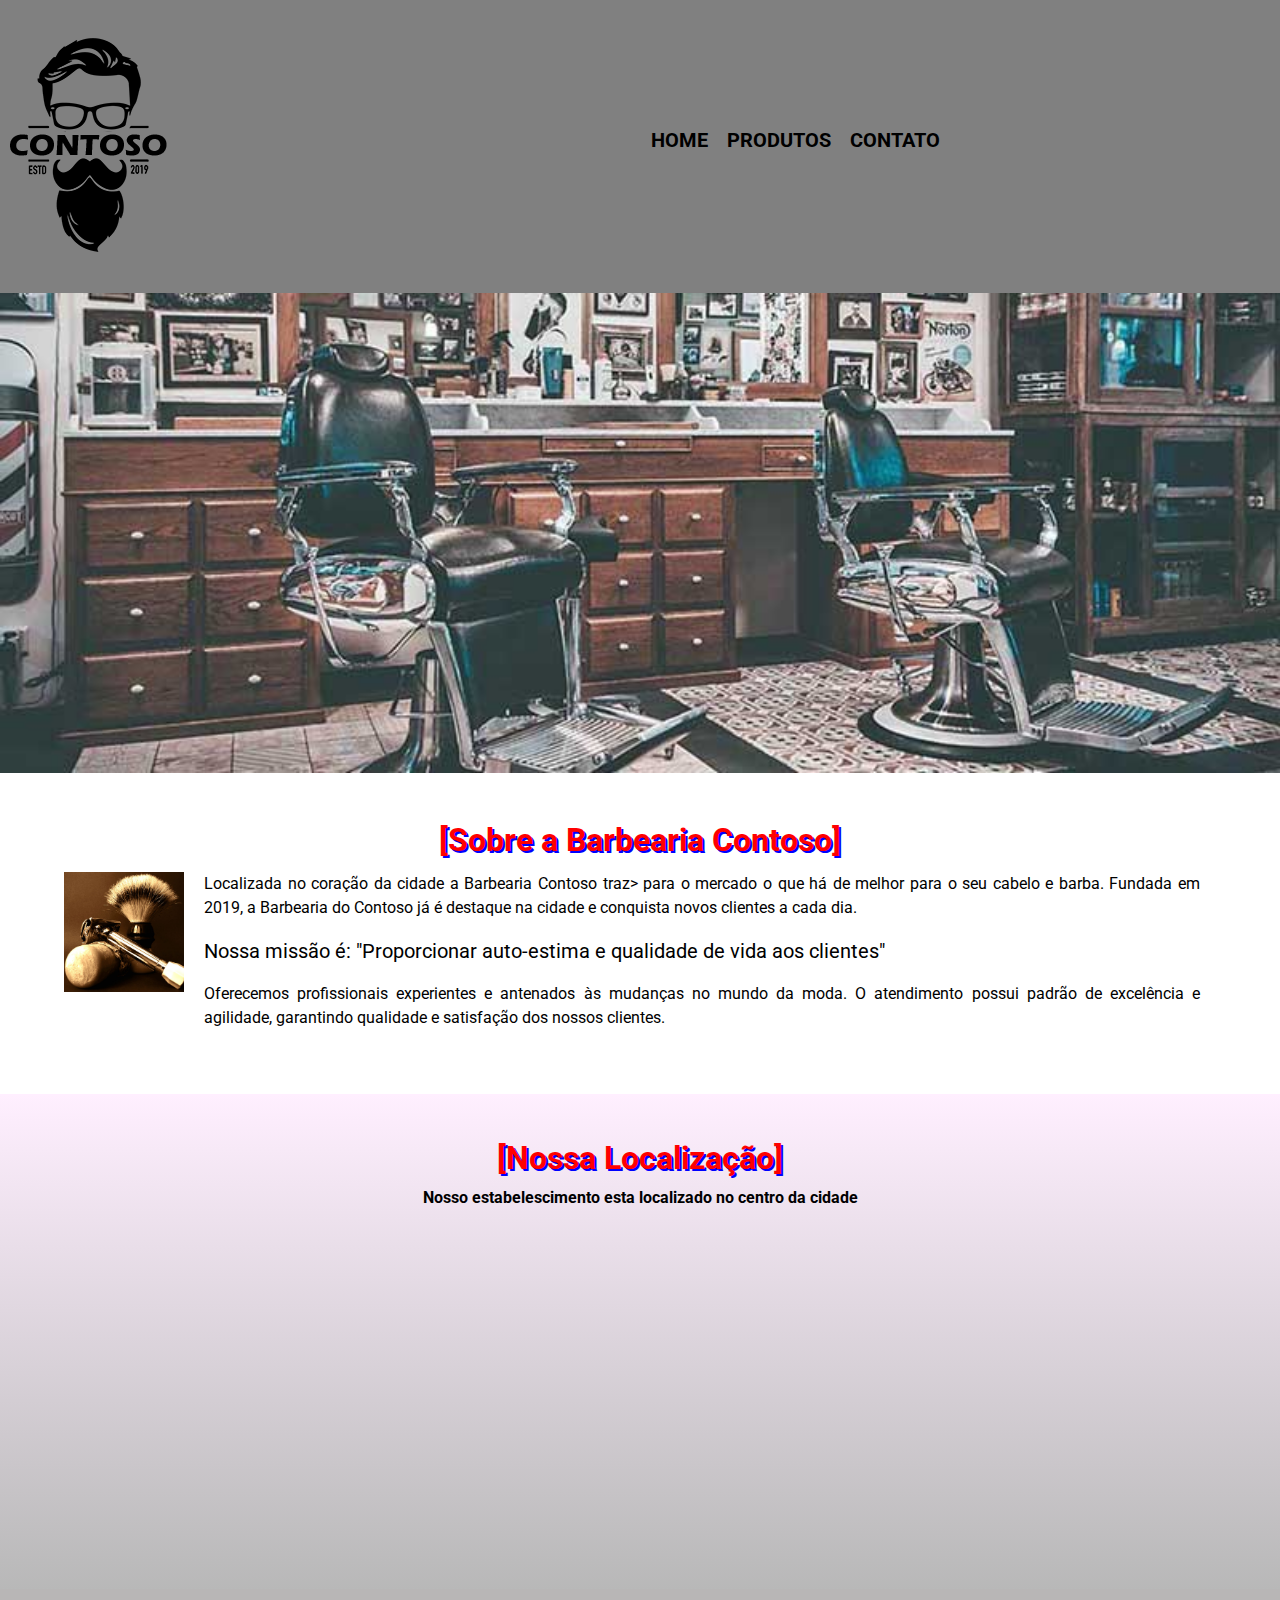
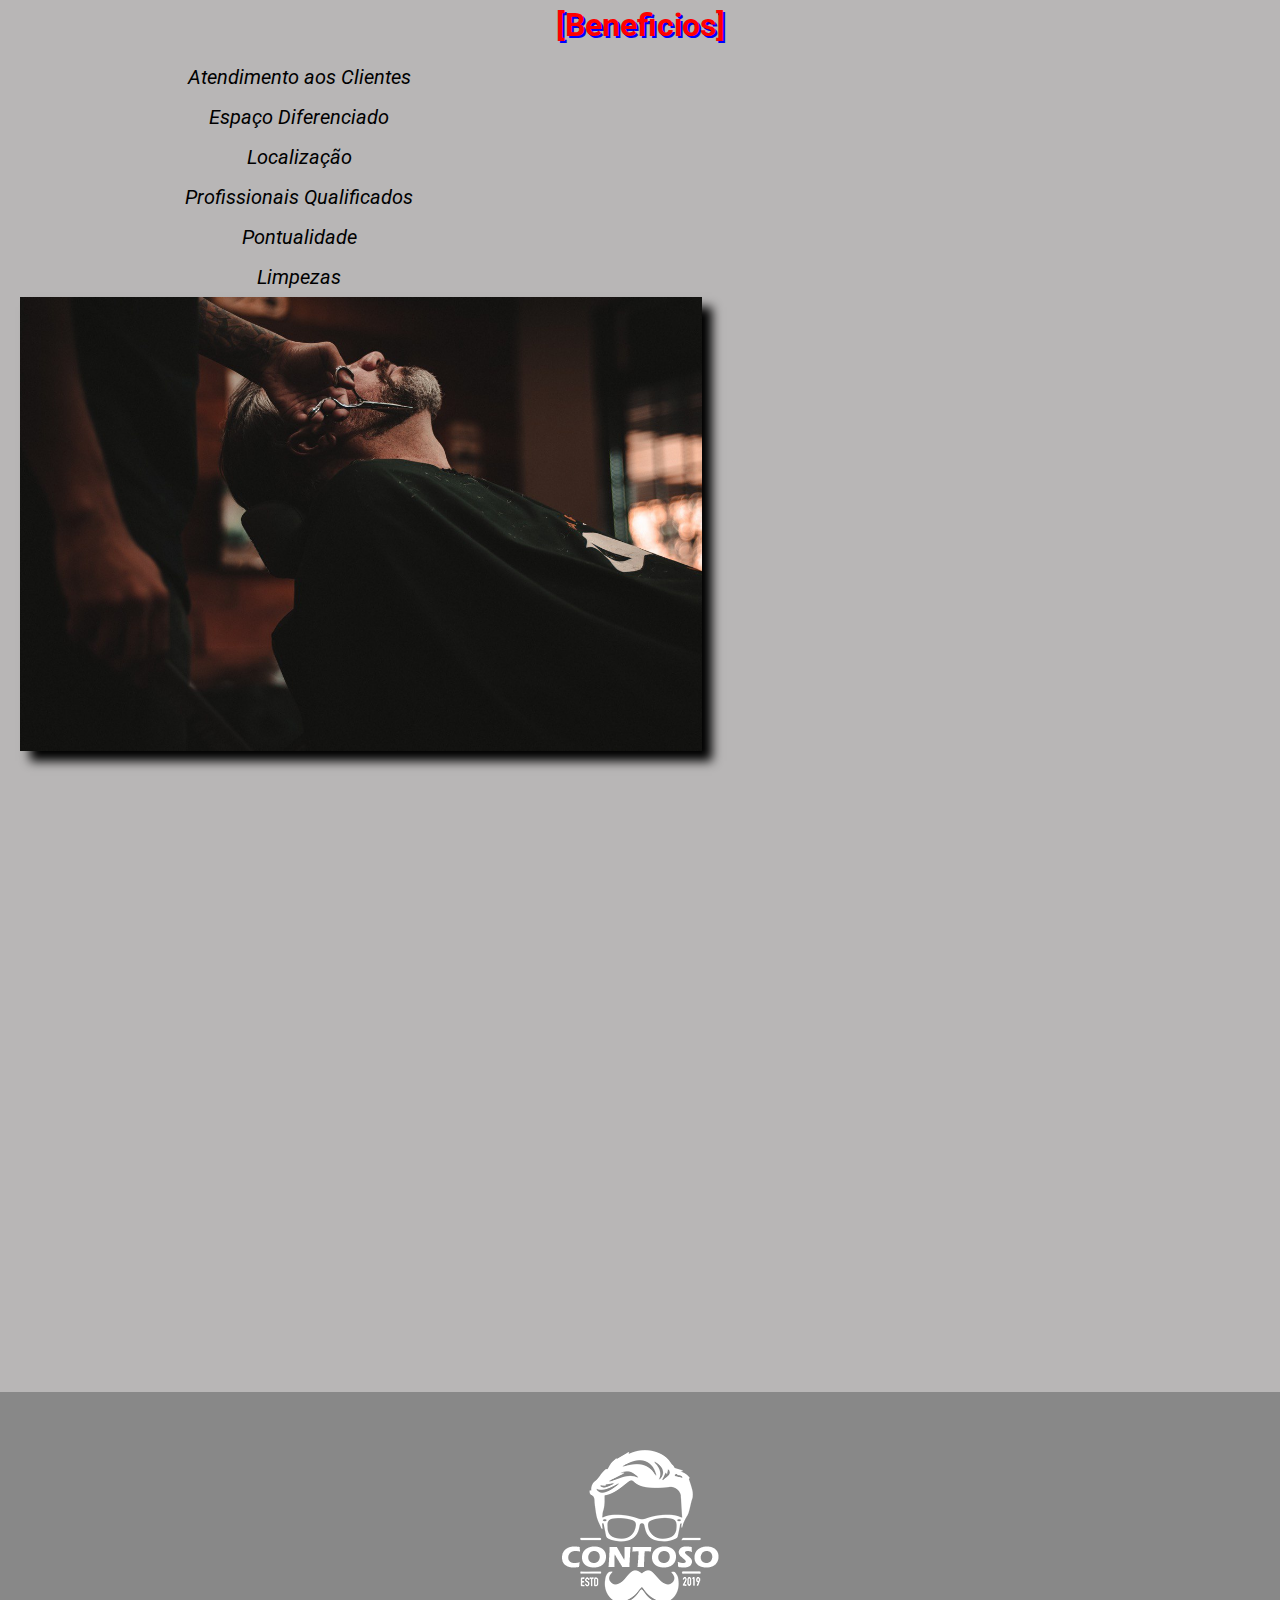
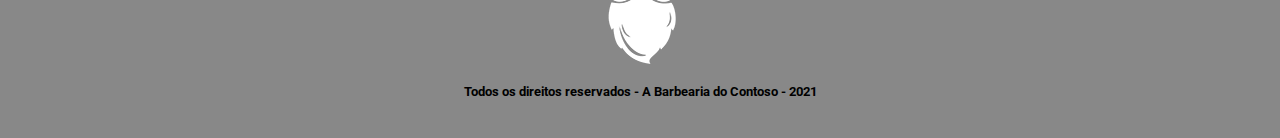
<file: barbearia/index.html>
<!DOCTYPE html>
<html lang="pt-br">
  <head>
    <meta charset="UTF-8" />
    <meta http-equiv="X-UA-Compatible" content="IE=edge" />
    <meta name="viewport" content="width=device-width, initial-scale=1.0" />
    <link rel="stylesheet" href="css/reset.css" />
    <link rel="stylesheet" href="css/index.css" />
    <link rel="shortcut icon" href="img/favicon.ico" type="image/x-icon" />
    <link rel="preconnect" href="https://fonts.googleapis.com" />
    <link rel="preconnect" href="https://fonts.gstatic.com" crossorigin />
    <link
      href="https://fonts.googleapis.com/css2?family=Roboto:wght@100&display=swap"
      rel="stylesheet"
    />
    <title>Barbearia Contoso - Since 2019</title>
  </head>

  <body>
    <header>
      <div class="caixa">
        <h1><img src="img/logo.png" alt="" /></h1>
        <nav>
          <ul>
            <li><a href="index.html">Home</a></li>
            <li><a href="produtos.html">Produtos</a></li>
            <li><a href="contato.html">Contato</a></li>
          </ul>
        </nav>
      </div>
    </header>
    <img class="baner" src="img/banner.jpg" alt="" />

    <main>
      <section class="principal">
        <h2 class="titulo-principal">Sobre a Barbearia Contoso</h2>
        <img class="utensilios" src="img/utensilios.jpg" alt="" />

        <p>
          Localizada no coração da cidade a Barbearia
          <strong> Contoso traz</strong>> para o mercado o que há de melhor para
          o seu cabelo e barba. Fundada em 2019, a Barbearia do Contoso já é
          destaque na cidade e conquista novos clientes a cada dia.
        </p>

        <p id="missao">
          Nossa missão é: "Proporcionar auto-estima e qualidade de vida aos
          clientes"
        </p>
        <p>
          Oferecemos profissionais experientes e antenados às mudanças no mundo
          da moda. O atendimento possui padrão de excelência e agilidade,
          garantindo qualidade e satisfação dos nossos clientes.
        </p>
      </section>

      <section class="mapa">
        <h2 class="titulo-principal">Nossa Localização</h2>
        <p>Nosso estabelescimento esta localizado no centro da cidade</p>

        <div class="mapa-conteudo">
          <iframe
            src="https://www.google.com/maps/embed?pb=!1m14!1m12!1m3!1d881.7381628318807!2d-54.483946496138664!3d-27.872724799190827!2m3!1f0!2f0!3f0!3m2!1i1024!2i768!4f13.1!5e0!3m2!1sen!2sbr!4v1626303912261!5m2!1sen!2sbr"
            width="100%"
            height="300"
            style="border: 0"
            allowfullscreen=""
            loading="lazy"
          ></iframe>
        </div>
      </section>

      <section class="beneficios">
        <h2 class="titulo-principal">Beneficios</h2>
        <div class="conteudos-beneficios">
          <ul class="lista-beneficios">
            <li>Atendimento aos Clientes</li>
            <li>Espaço Diferenciado</li>
            <li>Localização</li>
            <li>Profissionais Qualificados</li>
            <li>Pontualidade</li>
            <li>Limpezas</li>
          </ul>
          <img src="img/beneficios.jpg" class="img-beneficios" alt="" />
        </div>

        <div class="video">
          <iframe
            width="100%"
            height="415"
            src="https://www.youtube.com/embed/wcVVXUV0YUY?controls=0"
            title="YouTube video player"
            frameborder="0"
            allow="accelerometer; autoplay; clipboard-write; encrypted-media; gyroscope; picture-in-picture"
            allowfullscreen
          ></iframe>
        </div>
      </section>
    </main>

    <footer>
      <img src="img/logo-branco.png" alt="" />
      <p class="copy">
        Todos os direitos reservados - A Barbearia do Contoso - 2021
      </p>
    </footer>
  </body>
</html>
</file>
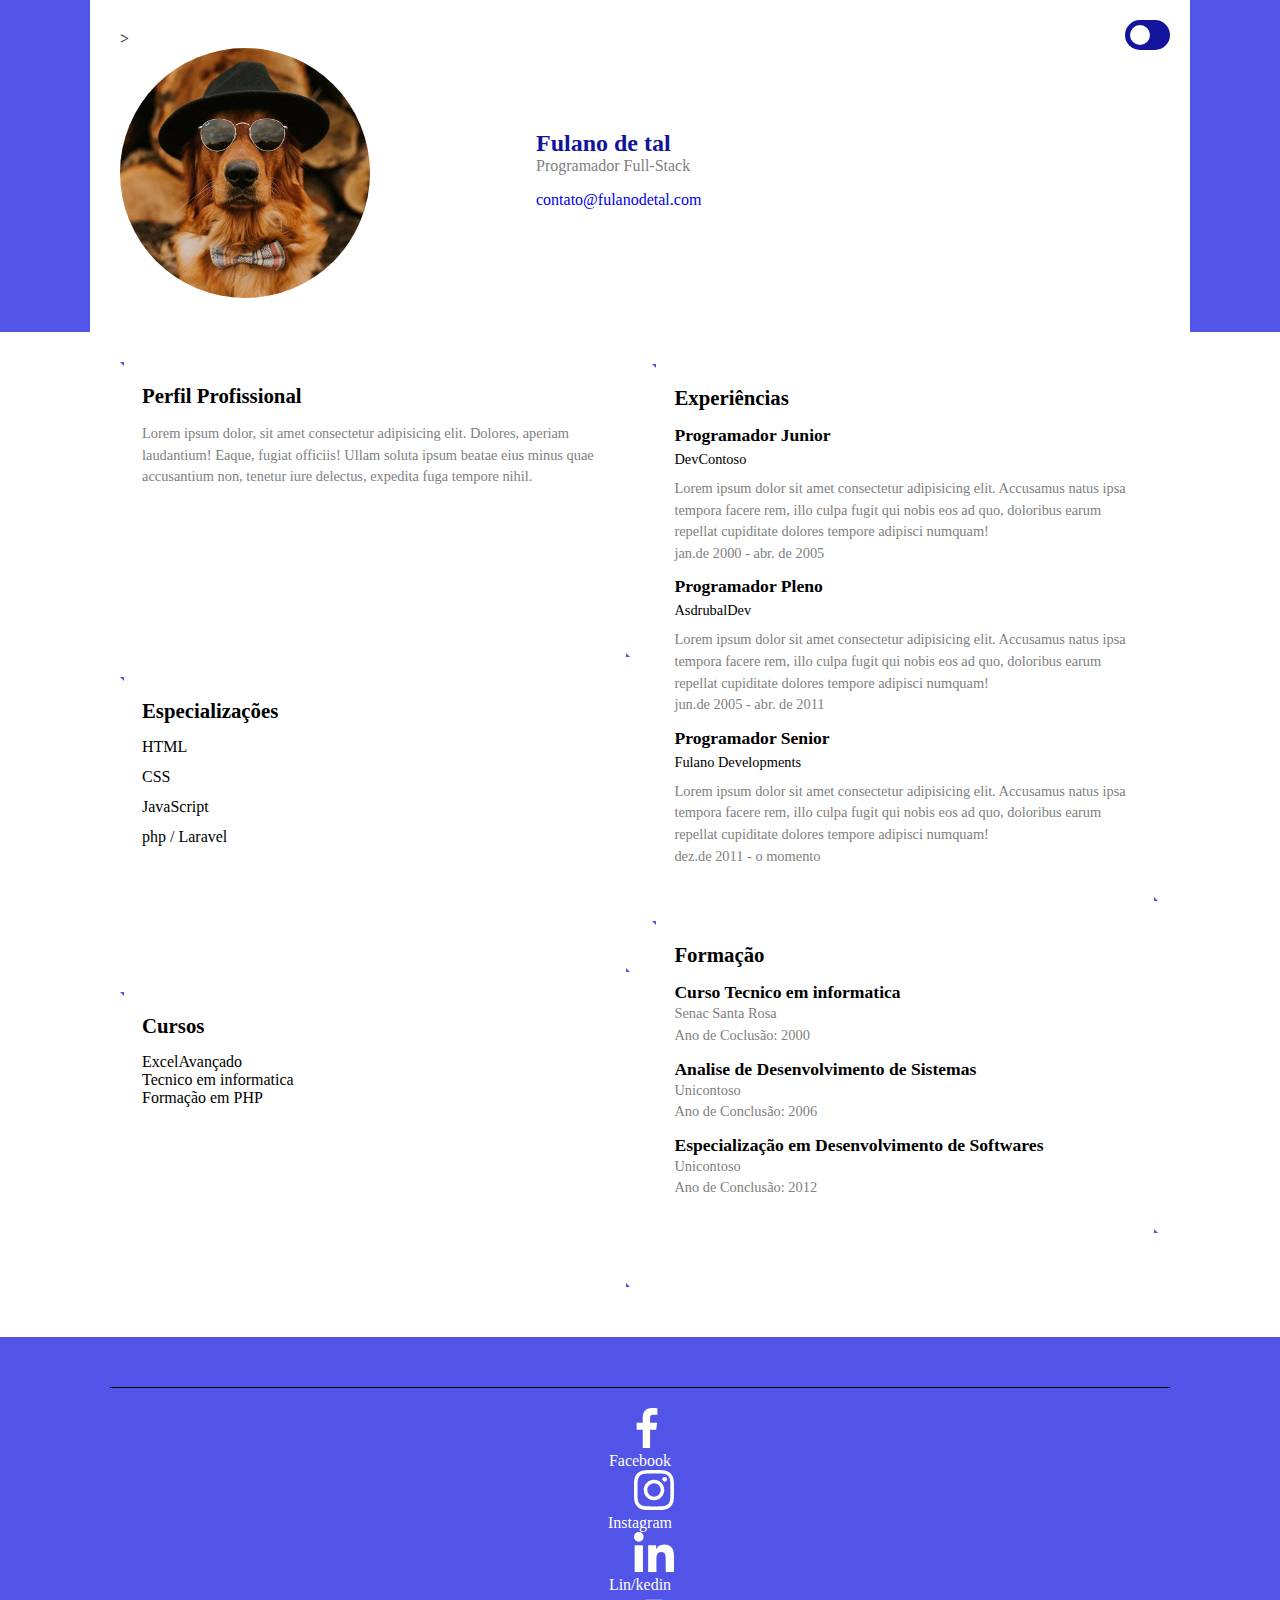
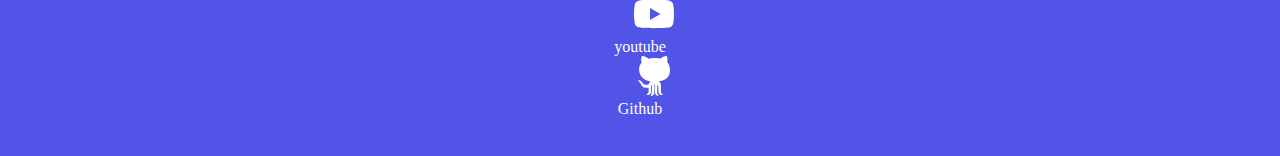
<file: curriculo-html-css/index.html>
<!DOCTYPE html>
<html lang="en">
<head>
    <meta charset="UTF-8">
    <meta http-equiv="X-UA-Compatible" content="IE=edge">
    <meta name="viewport" content="width=device-width, initial-scale=1.0">
    <link rel="stylesheet" href="css/stile.css">
    <title>Portifólio</title>
</head>
<body>
    <input type="checkbox" id="ativar-dark" class="ativar-dark">
    <div class="dark-mode">
    <!--Cabeçalho-->
    <header> 
        <div class="container">
            ><label for="ativar-dark">
                <span></span>
            </label>
            <div class="linha">
                <div class="coluna coluna-esquerda">
              <figure>
                 <img src="img/f0D3cTZj_400x400.jpg" alt="fulano de tal">
                 <figcaption class="hidden">Fulano de tal</figcaption>
              </figure>
              </div>
              <div class="coluna coluna-direita">
              <h1>Fulano de tal</h1>
              <p>Programador Full-Stack</p>
              <ul>
                  <li>
                      <a href="mailto:contato@fulanodetal.com">contato@fulanodetal.com</a>
                 </li>

              </ul>
            </div>
        </div>
        </div>
    </header>
    <!--corpo da pagina-->
    <main>
        <div class="container">
          <div class="linha">
              <!--DADOS DO LADO ESQUERDO DA PAGINA -->
              <div class="coluna coluna-esquerda">
            <section>
                <span class="topo-direita"></span>
                <h2>Perfil Profissional</h2>

                <p>Lorem ipsum dolor, sit amet consectetur adipisicing elit. Dolores, aperiam laudantium! Eaque, fugiat officiis! Ullam soluta ipsum beatae eius minus quae accusantium non, tenetur iure delectus, expedita fuga tempore nihil.</p>
                <span class="baixo-esquerda"></span>
            </section>
            <section>
                <span class="topo-direita"></span>
                <h2>Especializações</h2>
                <ul>
                    <li>HTML</li>
                    <li>CSS</li>
                    <li>JavaScript</li>
                    <li>php / Laravel</li>
                </ul>
                <span class="baixo-esquerda"></span>
            </section>
            <section>
                <span class="topo-direita"></span>
                <h2>Cursos</h2>
                <li>ExcelAvançado</li> 
                <li>Tecnico em informatica</li>
                <li>Formação em PHP</li>   
                <span class="baixo-esquerda"></span>     
            </section>
            </div> 
            
            <div class="coluna coluna-direita">
                <section>
                    <span class="topo-direita"></span>
                    <h2>Experiências</h2>
                       <ul>
                           <li>
                               <h3>Programador Junior</h3>

                               <strong>DevContoso</strong>
                               <p>Lorem ipsum dolor sit amet consectetur adipisicing elit. Accusamus natus ipsa tempora facere rem, illo culpa fugit qui nobis eos ad quo, doloribus earum repellat cupiditate dolores tempore adipisci numquam!</p>
                               <p>jan.de 2000 - abr. de 2005</p>
                           </li>
                           <li>
                            <h3>Programador Pleno</h3>
                            <strong>AsdrubalDev</strong>
                            <p>Lorem ipsum dolor sit amet consectetur adipisicing elit. Accusamus natus ipsa tempora facere rem, illo culpa fugit qui nobis eos ad quo, doloribus earum repellat cupiditate dolores tempore adipisci numquam!</p>
                            <p>jun.de 2005 - abr. de 2011</p>
                        </li>
                        <li>
                            <h3>Programador Senior</h3>
                            <strong>Fulano Developments</strong>
                            <p>Lorem ipsum dolor sit amet consectetur adipisicing elit. Accusamus natus ipsa tempora facere rem, illo culpa fugit qui nobis eos ad quo, doloribus earum repellat cupiditate dolores tempore adipisci numquam!</p>
                            <p>dez.de 2011 - o momento</p>
                        </li>
                       </ul>
                       <span class="baixo-esquerda"></span>
                </section>

                <section>
                    <span class="topo-direita"></span>
                    <h2>Formação</h2>
                    <ul>
                        <li>
                            <h3>Curso Tecnico em informatica</h3>
                            <p>Senac Santa Rosa</p>
                            <p>Ano de Coclusão: 2000</p>
                        </li>
                        <li>
                            <h3>Analise de Desenvolvimento de Sistemas</h3>
                            <p>Unicontoso</p>
                            <p>Ano de Conclusão: 2006</p>
                        </li>
                        <li>
                            <h3>Especialização em Desenvolvimento de Softwares</h3>
                            <p>Unicontoso</p>
                            <p>Ano de Conclusão: 2012</p>
                        </li>
                    </ul>
                    <span class="baixo-esquerda"></span>
                </section>

            </div>
          </div>
        </div>
    </main>
    <!-- Rodapé -->
    <footer>
        <div class="container">
           <nav>
               <ul class="redes-sociais">
               <li> 
                   <a href="#">
                     <img src="img/facebook.svg">
                     <p>Facebook</p>
                   </a>
               </li>
                   <li> 
                    <a href="#">
                      <img src="img/instagram.svg">
                      <p>Instagram</p>
                    </a>
                   </li>
                    <li> 
                    <a href="#">
                    <img src="img/linkedin.svg">
                    <p>Lin/kedin</p>
                    </a>
                    </li>
                    <li> 
                            <a href="#">
                              <img src="img/youtube.svg">
                              <p>youtube</p>
                            </a>  
                    </li>
                            <li> 
                                <a href="#">
                                  <img src="img/github.svg">
                                  <p>Github</p>
                                </a>          
                              </li>
               
               </ul>
           </nav>
        </div>
    </footer>
    </div>
</body>
</html>
</file>
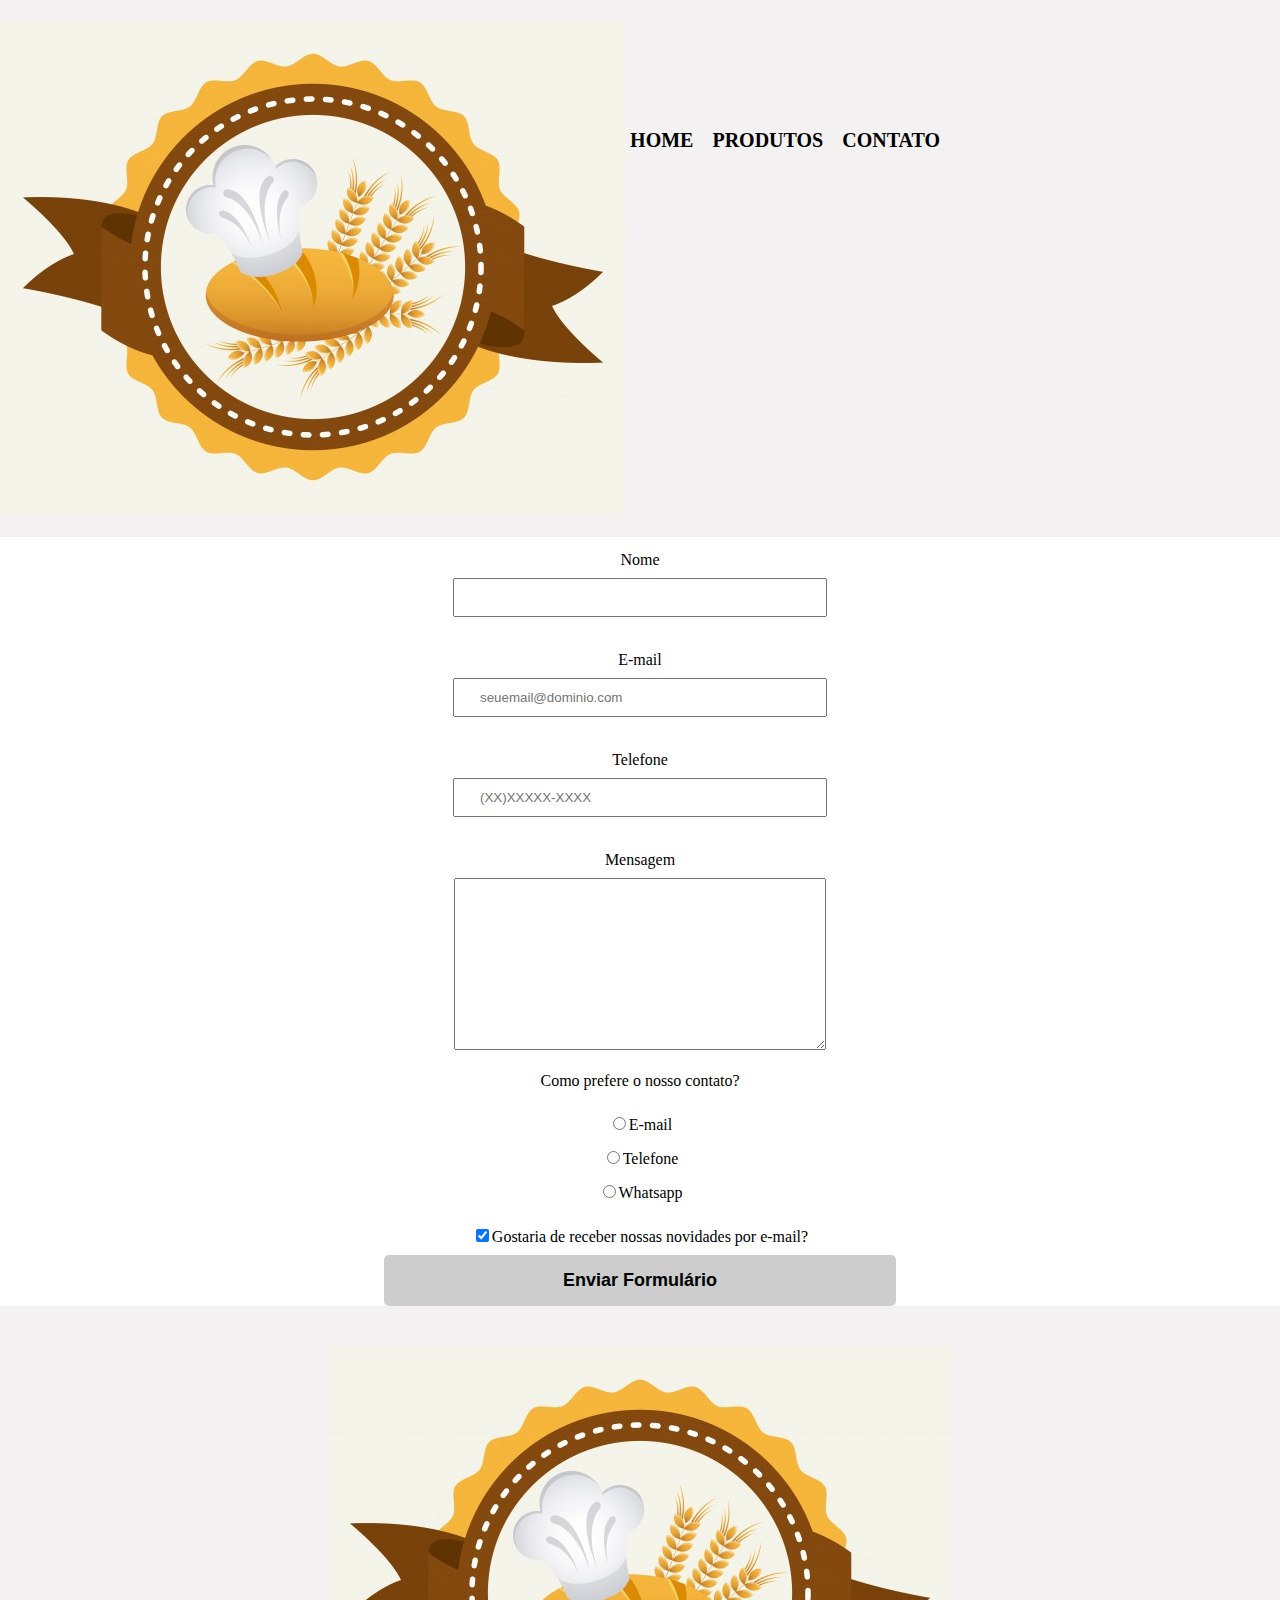
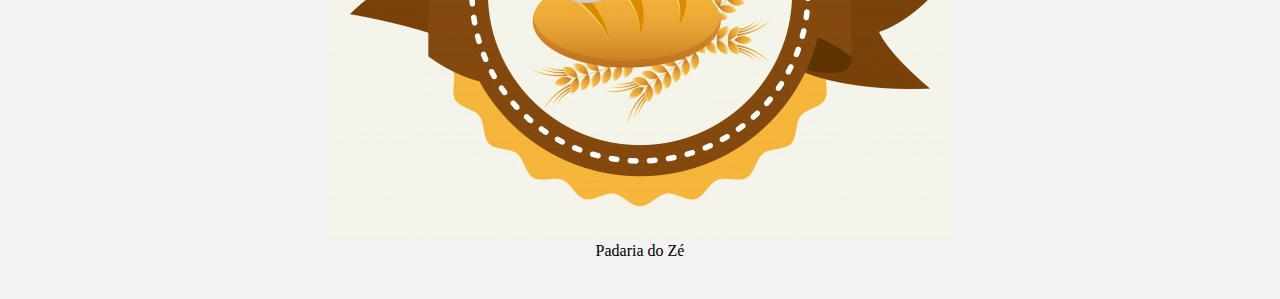
<file: trabalho individual padaria/contato.html>
<!DOCTYPE html>
<html lang="pt-br">
<head>
    <meta charset="UTF-8">
    <meta http-equiv="X-UA-Compatible" content="IE=edge">
    <meta name="viewport" content="width=device-width, initial-scale=1.0">
    <link rel="stylesheet" href="css/reset.css">
    <link rel="stylesheet" href="css/contato.css">
    <title>Padaria do Zé</title>
</head>
<body>
    <body>
        <header>
            <div class="caixa">
                <h1><img src="img/elemento-simples-de-padaria_24908-54307.jpg
                    " alt=""></h1>
                <nav>
                    <ul>
                        <li><a href="index.html">Home</a></li>
                        <li><a href="produtos.html">Produtos</a></li>
                        <li><a href="contato.html">Contato</a></li>
                    </ul>
                </nav>
            </div>
        </header>
    
        <main class="principal">
            <form action="">
                <label for="nome">Nome</label>
                <input type="text" id="nome" class="input-padrao" required>
    
                <label for="email">E-mail</label>
                <input type="email" name="email" class="input-padrao" placeholder="seuemail@dominio.com">
    
                <label for="telefone">Telefone</label>
                <input type="tel" name="telefone" class ="input-padrao" id="telefone" placeholder="(XX)XXXXX-XXXX" required>
    
                <label for="mensagem">Mensagem</label>
                <textarea name="" id="mensagem" class="input-padrao" cols="71" rows="10"></textarea>
                
                 <fieldset>
                     <legend>Como prefere o nosso contato?</legend>
                     <label for="radio-email">
                     <input type="radio" name="contato" value="email" id="radio-email">E-mail</label>  
    
                     <label for="radio-telefone">
                        <input type="radio" name="contato" value="telefone" id="radio-telefone">Telefone</label>  
    
                        <label for="radio-email">
                            <input type="radio" name="contato" value="Whatsapp" id="radio-whatsapp">Whatsapp</label>  
                            </fieldset>
                

                            <label for="checkbox">
                                <input type="checkbox" checked>Gostaria de receber nossas novidades por e-mail?</label>
                             <input type="submit" class="enviar" value="Enviar Formulário">

                             <footer>
                                <img src="img/elemento-simples-de-padaria_24908-54307.jpg"/>
                                <p class="copy"></p>
                                Padaria do Zé
                            </footer>
    
</body>
</html>
</file>
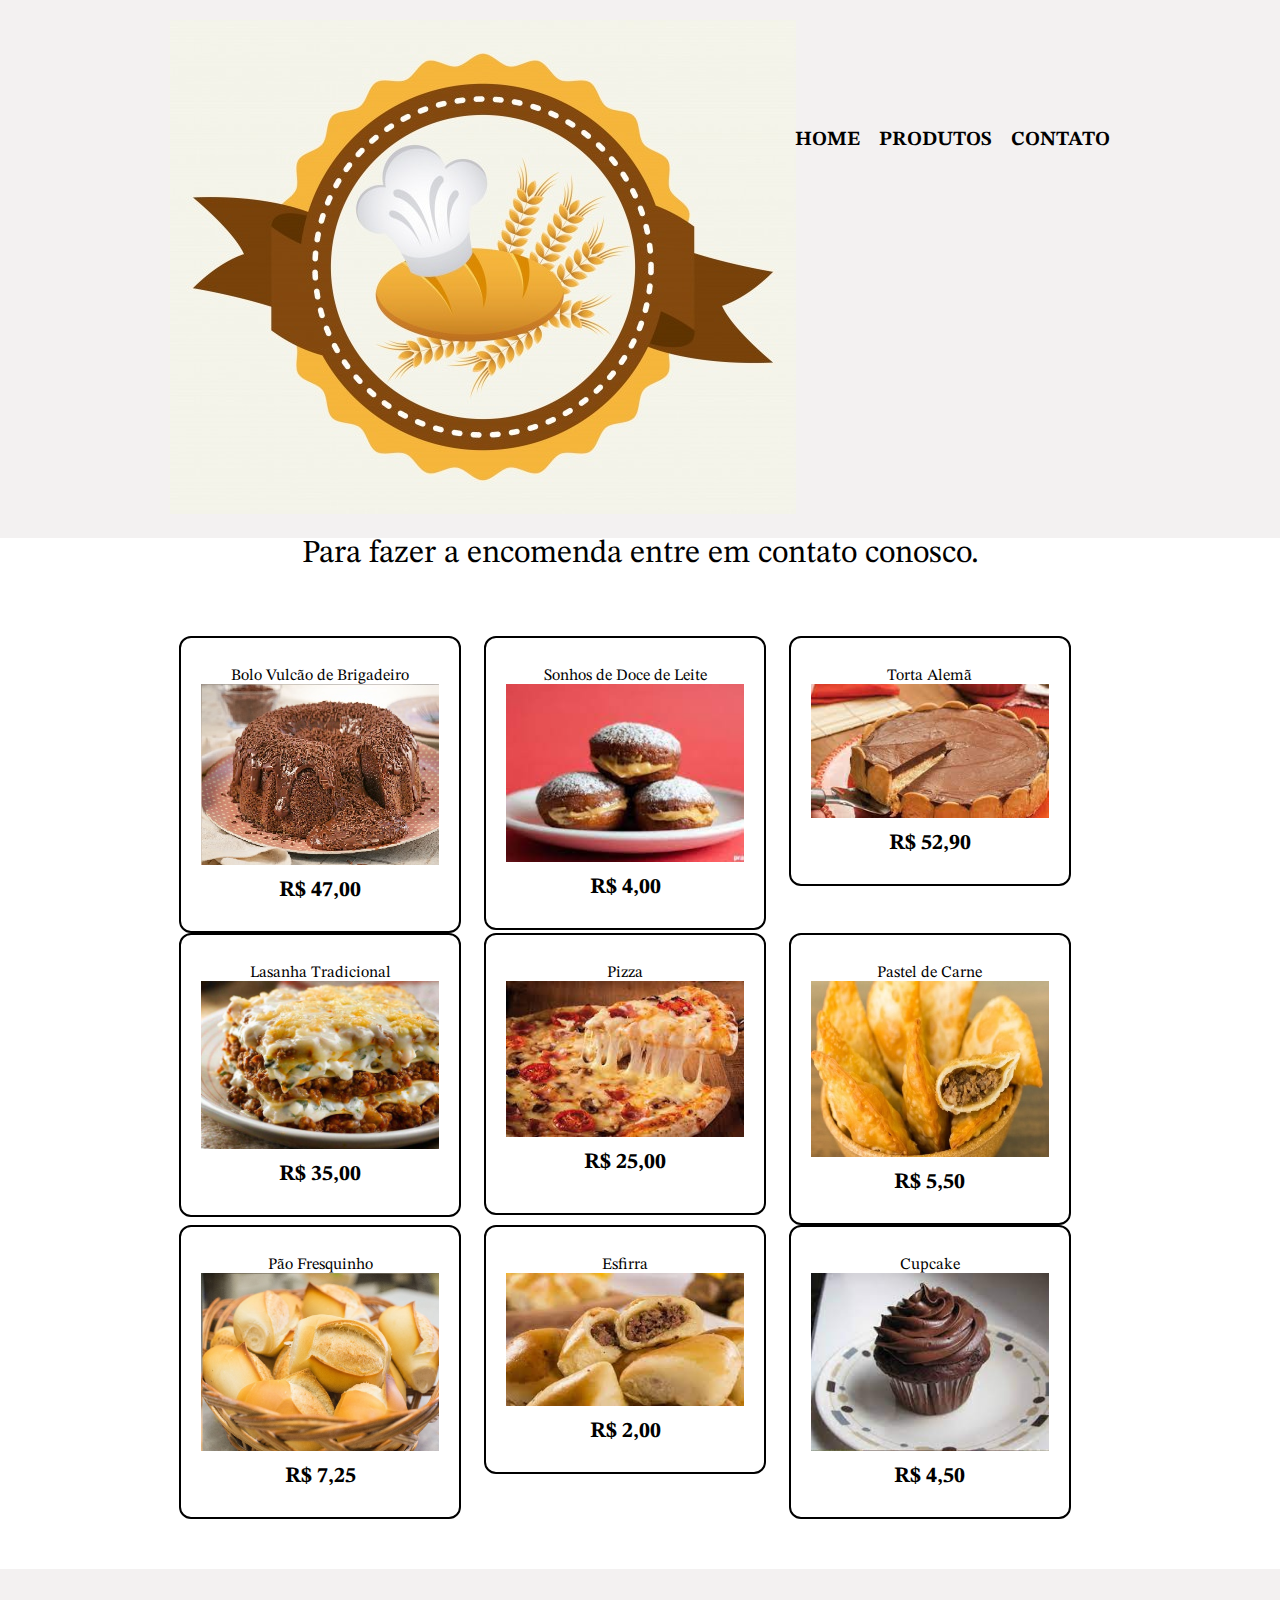
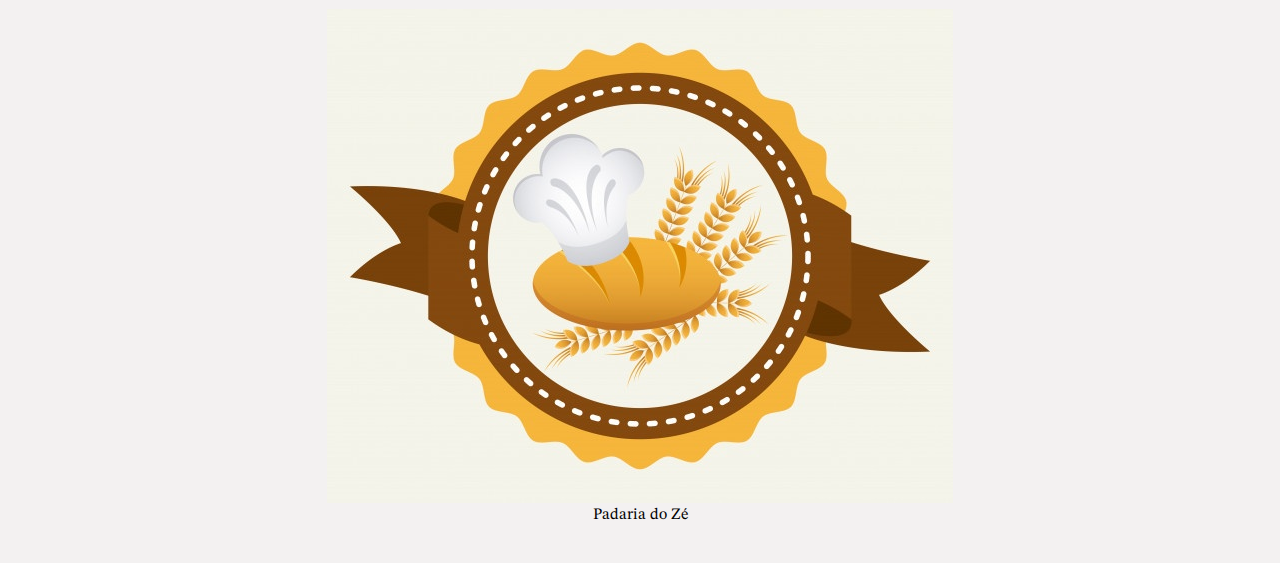
<file: trabalho individual padaria/produtos.html>
<!DOCTYPE html>
<html lang="pt-br">
<head>
    <meta charset="UTF-8">
    <meta http-equiv="X-UA-Compatible" content="IE=edge">
    <meta name="viewport" content="width=device-width, initial-scale=1.0">
    <link rel="stylesheet" href="css/reset.css">
    <link rel="stylesheet" href="css/produtos.css">
    <link rel="preconnect" href="https://fonts.googleapis.com">
<link rel="preconnect" href="https://fonts.gstatic.com" crossorigin>
<link href="https://fonts.googleapis.com/css2?family=STIX+Two+Text:ital@1&display=swap" rel="stylesheet">
    <title>Padaria do Zé</title>
</head>
<body>
    <header>
         <div class="caixa">
           <h1><img src="img/elemento-simples-de-padaria_24908-54307.jpg"></h1>
           <nav>
              <ul>
                <li><a href="index.html">Home</a></li>
                <li><a href="produtos.html">Produtos</a></li>
                <li><a href="contato.html">Contato</a></li>
              </ul>
           </nav>

         </div>
    </header>

    <main>
      <div class="contato">
      <h1>Para fazer a encomenda entre em contato conosco.</h1>
      </div>
        <ul class="produtos">
          <li>
              <h2>Bolo Vulcão de Brigadeiro</h2>
              <img src="img/bolovulcaobrigadeiro.jpg" alt=""  width="100%">
              <p class="produto-preco">R$ 47,00</p>       
          </li>

          <li>
            <h2>Sonhos de Doce de Leite</h2>
            <img src="img/sonhos.jpg" alt="" width="100%">
            <p class="produto-preco">R$ 4,00</p>     
        </li>

        <li>
            <h2>Torta Alemã</h2>
            <img src="img/tortaalema.jpg" alt="" width="100%">
            <p class="produto-preco">R$ 52,90</p>
        </li>

        <li>
          <h2>Lasanha Tradicional</h2>
          <img src="img/Lasanha.jpg" alt="" width="100%">
          <p class="produto-preco">R$ 35,00</p>
      </li>

      <li>
        <h2>Pizza</h2>
        <img src="img/pizza.jpg" alt="" width="100%">
        <p class="produto-preco">R$ 25,00</p>
        <p class="produto-preco"> </p>
    </li>

    <li>
      <h2>Pastel de Carne</h2>
      <img src="img/pastel.jpg" alt="" width="100%">
      <p class="produto-preco">R$ 5,50</p>
  </li>

  <li>
    <h2>Pão Fresquinho</h2>
    <img src="img/pao.jpg" alt="" width="100%">
    <p class="produto-preco">R$ 7,25</p>
</li>

<li>
  <h2>Esfirra</h2>
  <img src="img/esfirra.jpg" alt="" width="100%">
  <p class="produto-preco">R$ 2,00</p>
</li>

<li>
  <h2>Cupcake</h2>
  <img src="img/cupcake.jpg" alt="" width="100%">
  <p class="produto-preco">R$ 4,50</p>
</li>
        </ul>
    </main>
    
     <footer>
         <img src="img/elemento-simples-de-padaria_24908-54307.jpg">
         <p class="copy"></p>
         Padaria do Zé
     </footer>

</body>
</html>
</file>
<file: barbearia/css/index.css>
body {
  font-family: 'Roboto', sans-serif;
}

header {
  background: grey;
  padding: 20px 0;
}
.caixa {
  position: relative;
  width: 940px;
  margin: 0%;
}

nav {
  position: absolute;
  top: 110px;
  right: 0;
}
nav li {
  display: inline;
  margin: 0 0 0 15px;
}
nav li a {
  text-transform: uppercase;
  color: #000;
  font-weight: bold;
  font-size: 20px;
  text-decoration: none;
}
nav a:hover {
  color: blue;
  transition: 400ms;
  font-size: 35px;
}
.baner {
  width: 100%;
}
.principal {
  background: white;
  padding: 3rem 0;
  width: 90%;
  margin: 0 auto;
}
.principal p {
  margin: 0 1rem 1rem;
  line-height: 1.5;
  text-align: justify;
}
.utensilios {
  width: 120px;
  float: left;
  margin: 0 20px 20px 0;
}
.titulo-principal {
  text-align: center;
  font-size: 2rem;
  margin: 0 0 1rem;
  clear: left;
  text-shadow: 2px 2px blue;
  font-weight: bold;
  color: red;
}
.titulo-principal:before {
  content: '[';
}
.titulo-principal:after {
  content: ']';
}
#missao {
  font-size: 20px;
}
.mapa {
  padding: 3rem;
  background: linear-gradient(#fefe, #b8b8b8);
}
.mapa p {
  margin-bottom: 2rem;
  text-align: center;
  font-weight: bold;
}
.beneficios {
  background: #b8b6b6;
  padding: 20px;
}
.conteudo-beneficios {
  width: 640px;
}
.lista-beneficios {
  width: 45%;
  display: inline-block;
  vertical-align: top;
}
.lista-beneficios li {
  text-align: center;
  font-style: italic;
  font-size: 20px;
  line-height: 2;
}
.lista-beneficios li ::before {
  content: '[';
}
.img-beneficios {
  width: 55%;
  opacity: 1;
  transition: 400ms;
  box-shadow: 10px 10px 10px #000;
}
.img-beneficios:hover {
  opacity: 0.3;
}
.video {
  width: 550px;
  margin: 100px auto;
}
footer {
  text-align: center;
  background: #888888;
  padding: 40px 0;
}
.copy {
  font-size: 13px;
  font-weight: bolder;
}
@media screen and (max-width: 1024px) {
  .caixa,
  .principal,
  .conteudo-beneficios,
  .video {
    width: auto;
  }
  h1 {
    text-align: center;
  }
  h2 {
    font-size: 22px;
  }
  nav {
    position: static;
    text-align: center;
  }
  .lista-beneficios,
  .img-beneficios {
    width: 100%;
  }
}
</file>
<file: curriculo-html-css/css/stile.css>
html, body, figure, img, div, input, textarea, p, h1, h2, h3, h4, h5, h6, ul,li, a,main{
    margin: 0;
    padding: 0;
    box-sizing: border-box;
    list-style: none;
    text-decoration: none;
    font-size: 16px;
}
:root{
    --CorPrincipal: #5154e7;
    --CorSecundaria: #12149c;
    --CorAuxiliar:#fff;
    --CorTextoPrincipal: #000;
    --CorTextoSecundario: grey;
}

.coluna{
    flex-basis: 49%;
}
.hidden{
    display: none;
}
header{
    background-color: var(--CorPrincipal);
    padding-top: 30px 30px 0;
}
header .container{
    background-color: #fff;

}
header .linha{
    align-items: center;
}
header .coluna-esquerda{
    flex-basis: 40%;
}
header .coluna-direita{
    flex-basis: 60%;
    text-align: center;
}
header .coluna img{
    max-width: 250px;
    
}
header .coluna h1{
    font-size: 1.5rem;
    color: var(--CorSecundaria);
}
header .coluna p{
    font-size: 1rem;
    color: var(--CorTextoSecundario);
}
header .coluna ul{
    margin: 16px 0 0;
}
header .coluna ul li{
    margin: 0 0 12px;
}
header .coluna ul li{
    font-size: 1rem;
    color: var(--CorTextoPrincipal);
}
main .coluna{
    padding: 20px;
}
main .coluna section{
    border: 1px var(--CorTextoPrincipal);
    margin: 0 0 20px;
    min-height: 251px;
    color: var(--CorTextoPrincipal);
}






main .coluna section h2{
    font-size: 1.3rem;
    margin: 0 0 15px;
    color: #000;
}
main .coluna section p{
     font-size: 0.9rem;
     color: var(--CorTextoSecundario);
     line-height: 1.5;
}
main .coluna section ul li{
    margin: 0 0 12px;
}
main .coluna section ul li h3{
    font-size: 1.1rem;
}
main .coluna section ul li strong{
    font-size: 0.9rem;
    font-weight: 500;
    margin: 5px 0 10px;
    display: inline-block;
}
footer{
    background-color: var(--CorPrincipal);
}
footer .container{
    padding: 20px;
}
footer nav .redes-sociais{
   border-top: 1px solid var(--CorTextoPrincipal);
   margin: 30px 0 0;
   padding: 20px 0 0;
   text-align: center;
}
footer nav .redes-sociais li{
    margin: 10px 20px;
    text-align: center;
    display: inline-block;
    padding: 30px 0 0;
}
footer nav .redes-sociais li a{
    color:  #fff;
}
footer nav .redes-sociais li a img{
    width: 40px;
    transition: 1s;
}
footer nav .redes-sociais li a:hover img{
     transform: scale(1.2) translateY(-10px);
}
label{
    position: absolute;
    top: 20px;
    right: 10px;
    width: 45px;
    height: 30px;
    background-color: var(--CorSecundaria);
    border-radius:  20px; 
    padding: 5px 5px;
    box-sizing: border-box;
    cursor: pointer;
}
label span{
    width: 20px;
    height: 20px;
    display: block;
    background-color: var(--CorAuxiliar);
    border-radius: 100%;
    transition: .2s;
}
.ativar-dark:checked ~ .dark-mode label{
    background-color: #fff;
    margin-left: 16px;
    transition: .2s;
}
.ativar-dark:checked ~ .dark-mode{
    --CorPrincipal: #000;
    --CorSecundaria: rgb(24,24,24);
    --CorAuxiliar: rgb(82, 81, 81);
    --CorTextoPrincipal: rgb(10, 119, 101);
    --CorTextoSecundario:rgb(231, 229,229);
}
.ativar-dark:checked ~ .dark-mode header{
     background-color: var(--CorPrincipal);
}
.ativar-dark:checked ~ .dark-mode .container{
    background-color:  var(--CorSecundaria);
}
.ativar-dark:checked ~ .dark-mode header .container{
    background-color:  rgb(24,24,24);
}
.ativar-dark:checked ~ .dark-mode main{
    background-color: var(--CorPrincipal);
}
.ativar-dark:checked ~ .dark-mode footer{
    background-color: var(--CorPrincipal);
}
.ativar-dark:checked ~ .dark-mode h2{
    color: var(--CorTextoPrincipal);
}
.ativar-dark:checked ~ .dark-mode h3{
    color: var(--CorTextoPrincipal);
}

.ativar-dark:checked ~ .dark-mode p{
    color: var(--CorSecundaria);
}

.ativar-dark:checked ~ .dark-mode li{
    color: var(--CorTextoSecundario);
}

.ativar-dark:checked ~ .dark-mode strong{
    color: rgb(139, 139, 139);
    font-weight: bold;
}

@keyframes aumentarLargura{
    from{
      width: 0;  
    }
    to{
        width: 100%;
    }
}

@keyframes aumentarAltura{
    from{
        height: 0;
    }
    to{
        height: 100%;
    }
}

@media only screen  and (min-width: 768px){

    header{
    padding-top: 30px 0 0;
    }

    .container{
        width: 100%;
        max-width: 1100px;
        margin: 0 auto;
        padding: 30px;
    }

    .linha{
        display: flex;
        flex-wrap: wrap;
        align-items: flex-start;
        justify-content: space-between;
    }
    main .coluna section{
        border: 2px solid transparent;
        padding: 20px;
        position: relative;
    }
    main .coluna section span{
        position: absolute;
        display: block;
        width: 0;
        height: 0;
        border: 2px solid transparent;
    }

    main .coluna section .topo-direita{
        top: -2px;
        left: -2px;
        animation-name: aumentarLargura, aumentarAltura;
        animation-duration: 1s, 1s;
        animation-delay: 2s, 3s;
        animation-fill-mode: forwards;
        border-top-color: #5154e7;
        border-right-color: #5154e7;
  
    }
  
  
  
      main .coluna section .baixo-esquerda{
        bottom: -2px;
        right: -2px;
        animation-name: aumentarLargura, aumentarAltura;
        animation-duration: 1s, 1s;
        animation-delay: 4s, 5s;
        animation-fill-mode: forwards;
        border-bottom-color: #5154e7;
        border-left-color: #5154e7;
  
    }
  header .coluna img{
    max-width: 250px;
    border-radius: 100%;
}
  .container{
  width: 100%;
  max-width: 1100px;
  margin: 0 auto;
  padding: 30px;
}
 header .coluna-direita{
  text-align: left;
 }
 main .coluna-direita{
     border: 2px solid transparent;
     padding: 20px;
     position: relative;
 }
  main .coluna{
    padding: 0;
}
 .ativar-dark{
     width: 50px;
     height: 50px;
     display: none;
 } 
 header .container{
     position: relative;
 }
 label{
     position: absolute;
     top : 20px;
     right: 20px;
    width: 45px;
    height: 30px;

 }
 footer nav .redes-sociais li{
    display: flex;
    justify-content: center;
 }
 footer nav .redes-sociais li{
    margin: 0 14px;
    text-align: center;
    display: initial;
 }

}
</file>
<file: trabalho individual padaria/css/contato.css>
header{
    background: rgb(243, 241, 241);
    padding: 20px 0;
    }

    .caixa{ 
        position: relative;
        width: 940px;
        margin: 0%;
    }
    
    nav{ 
        position:  absolute ;
        top: 110px;
        right: 0;
    }
    nav li{
      display: inline;
      margin: 0 0 0 15px;
    }
    nav li a{
        text-transform: uppercase;
        color: #000;
        font-weight: bold;
        font-size: 20px;
        text-decoration: none;
    }
    nav a:hover{
        color:blue;
        transition: 400ms;
        font-size: 35px;
    }
    main{
       text-align: center;
       width: 100%;
    }
    form{
        display: inline-block;
        width: 100%;
    }
    form label, form legend{
        display: block;
        font-size: 20x;
        margin: 15px 0 10px;
    }
    
    .fieldset-horario{
        margin: 25px 0 10px;
    }
    
    .input-padrao{
        margin: 0 0 20px;
        padding: 10px 25px;
        width: 25%;
    } 
    .checkbox{
        margin: 10px 0 30px;
    }
    .enviar{
        width: 40%;
        padding: 15px 0;
        background: #bbbbbbbb;
        color: #000;
        font-weight: bold;
        font-size: 18px;
        border: none;
        border-radius: 5px;
        cursor: pointer;
        transition: 1s;
    }
    .enviar:hover{
        background: blue;
        color: #fff;
        transition: 1s;
        
    }
    table{
        text-align: center;
        margin: 30px auto;
    }
    thead{
        background: #555;
        color: #fff;
        font-weight: bold;
    }
    td, th{
        border:1px solid #000 ;
        padding: 8px 15px;
    }
    footer{
        text-align: center;
        background: rgb(243, 241, 241);
        padding: 40px 0;
    }
    .copy{
        font-size: 13px;
        font-weight: bolder;
    }
    
    @media screen and (max-width: 1024px){
        .caixa, .principal, .footer {
        width: auto;
        }    
        h1{
            text-align: center;
        }
        nav{
            position: static;
            text-align: center;
        }
        .input-padrao{
            margin: 0 0 20px;
            padding: 10px 25px;
            width: 40%;
        }
    } 
        @media  screen and (max-width: 768px) {
        .input-padrao{
            display: block;
            margin: 0 0 20px;
            padding: 10px 25px;
            width: 50%;
        }
        }
        @media  screen and (max-width: 425px) {
            .input-padrao{
                display: block;
                margin: 0 0 20px;
                padding: 10px 25px;
                width: 70%;
            } 
            .enviar{
                width: 70%;
            
            }
            
        }
        @media  screen and (max-width: 425px) {
            .enviar{
                width: 70%;
            
            }
        }
</file>
<file: trabalho individual padaria/css/produtos.css>
body{
    font-family: 'STIX Two Text', serif;
    
}
header{
    background: rgb(243, 241, 241);
    padding: 20px 0;
    }
.caixa{
    position: relative;
    width: 940px;
    margin: 0 auto;
    }
nav{
   position: absolute;
   top: 110px;
   right: 0px;
}
nav li{
    display: inline;
    margin: 0 0 0 15px;
}
nav li a{
    text-transform: uppercase;
    color: #000;
    font-weight: bold;
    font-size: 20px;
    text-decoration: none;
}
nav a:hover{
    color:blue;
    transition: 400ms;
    font-size: 35px;
}
.contato{
    text-align: center;
    font-size: 2rem;
    margin: 0 0 1rem;
}
.produtos{ 
    width: 940px;
    margin:  0 auto;
    padding: 50px 0;
}
.produtos li{
    display: inline-block;
    text-align: center;
    width: 30%;
    vertical-align: top;
    margin: 0 1%;
    padding: 30px 20px; 
    box-sizing: border-box;
    border: 2px solid #000;   
    border-radius: 12px;
}
.produtos li:hover {
    border-color: #000;
    background: #bbbb;
    font-size: 20px;
}
.produtos li:active{
    border-color: red;
}
.produtos li:hover h2{
    font-size: 30px;
    font-weight: bold;
}
.produto-preco{

    font-size: 22px;
    font-weight: bold;
    margin-top: 10px;
}
footer{
    text-align: center;
    background: rgb(243, 241, 241);
    padding: 40px 0;
}
.copy{
    font-size: 13px;
    font-weight: bolder;
}
@media screen and (max-width: 1024px){
    .caixa, .principal, .footer {
    width: auto;
    }    
    h1{
        text-align: center;
    }
    nav{
        position: static;
        text-align: center;
    }
    @media  screen and (max-width: 768px) {
    .produtos{
        width: 100%;
        text-align: center;
    }
    
    .produtos li{
        width: 90%;
        margin: auto;
        display: block;
        margin-bottom: 15px ;
    }
    }
    }
</file>
